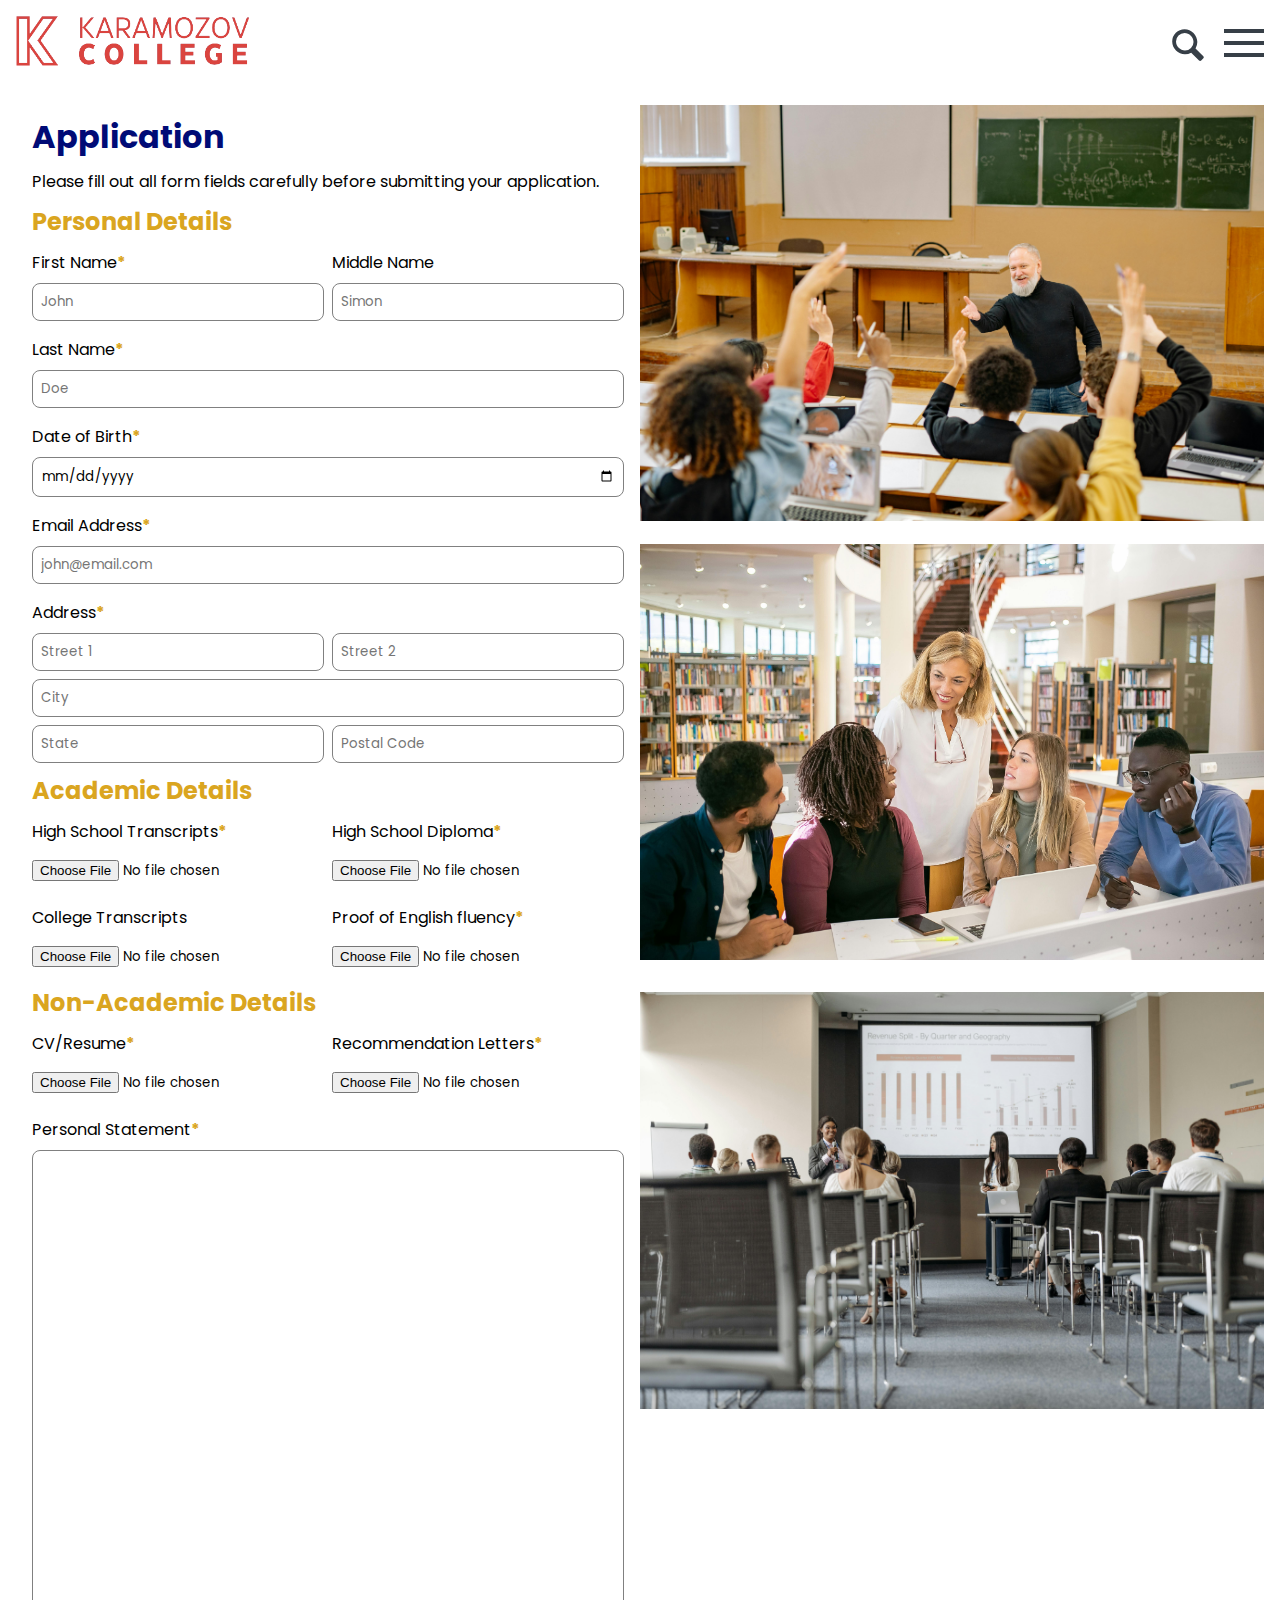
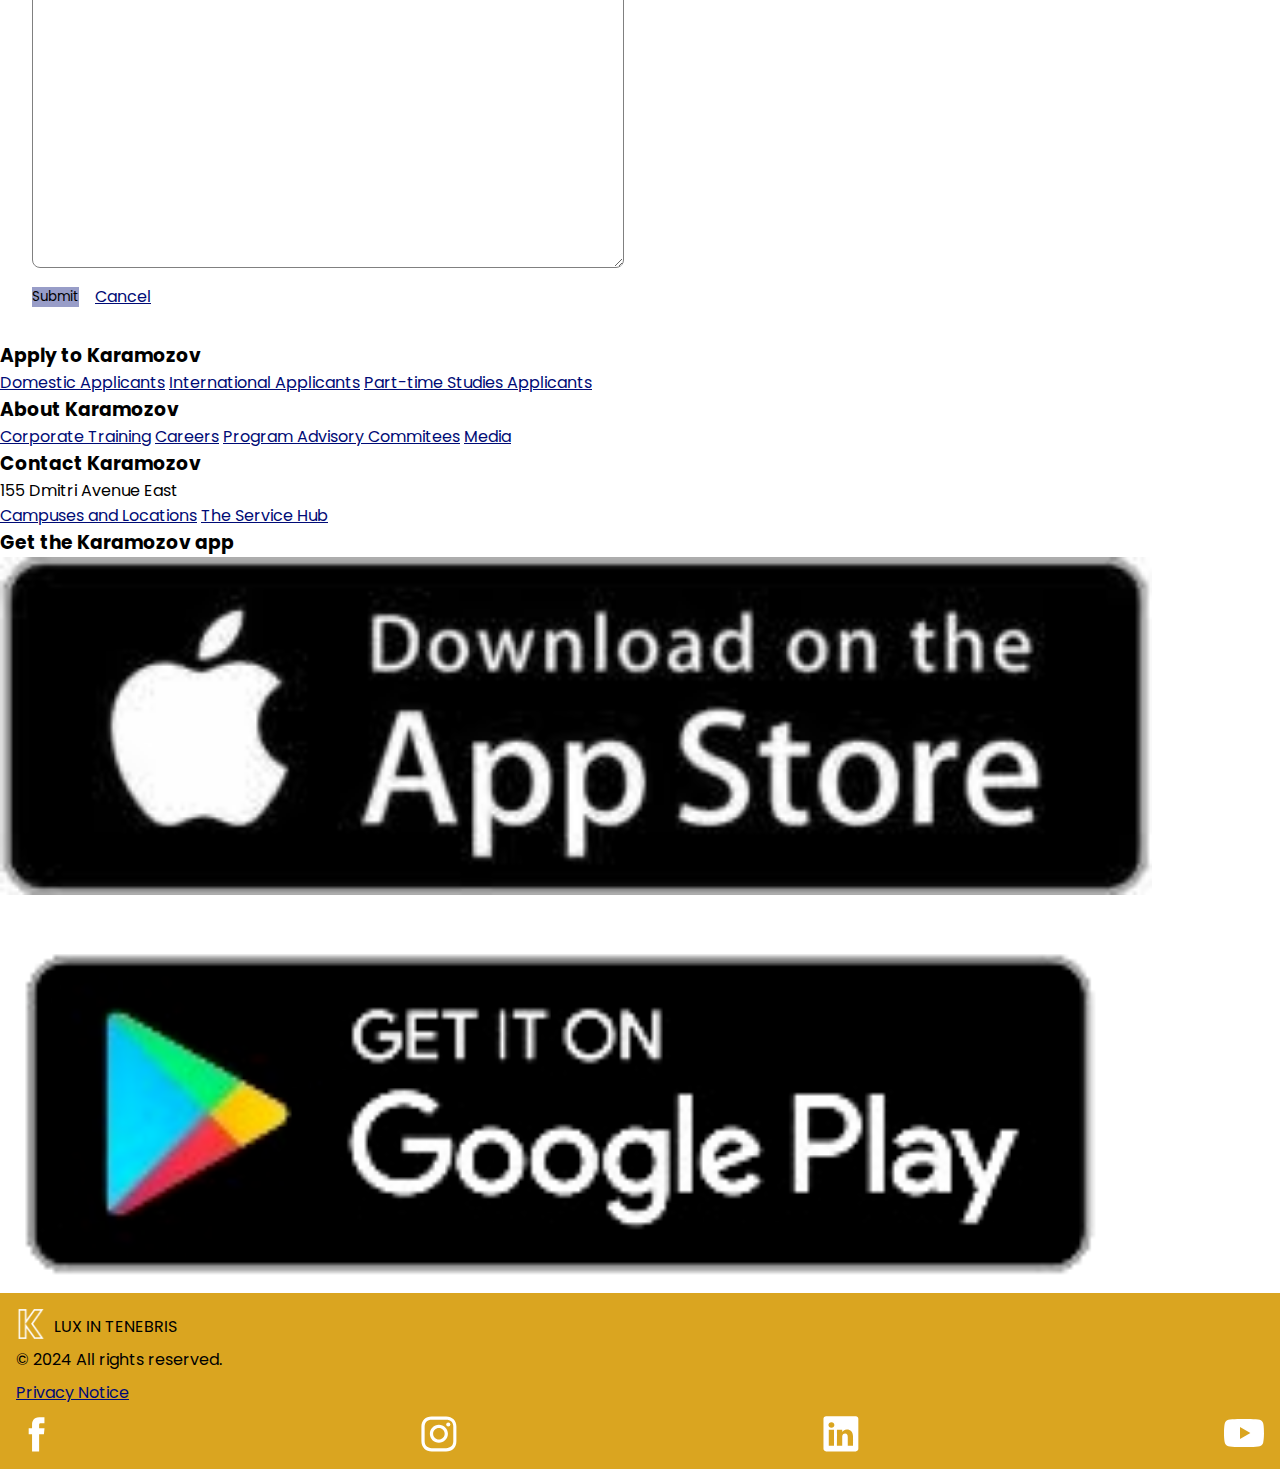
<file: application.html>
<!DOCTYPE html>
<html lang="en">
  <head>
    <meta charset="UTF-8" />
    <meta http-equiv="X-UA-Compatible" content="IE=edge" />
    <meta name="viewport" content="width=device-width, initial-scale=1.0" />
    <title>Karamozov College - Application</title>
    <link rel="icon" type="image/x-icon" href="img/favicon.ico" />
    <link rel="stylesheet" href="style.css" />
    <link rel="preconnect" href="https://fonts.googleapis.com" />
    <link rel="preconnect" href="https://fonts.gstatic.com" crossorigin />
    <link
      href="https://fonts.googleapis.com/css2?family=Poppins:ital,wght@0,100;0,200;0,300;0,400;0,500;0,600;0,700;0,800;0,900;1,100;1,200;1,300;1,400;1,500;1,600;1,700;1,800;1,900&display=swap"
      rel="stylesheet"
    />
  </head>
  <body>
    <header>
      <a href="index.html"
        ><img src="img/wordmark.png" alt="Logo" height="50"
      /></a>
      <div class="icons">
        <svg
          xmlns="http://www.w3.org/2000/svg"
          viewBox="0 0 20 20"
          width="40"
          height="40"
          fill="#373F47"
        >
          <path
            d="m17.545 15.467l-3.779-3.779a6.15 6.15 0 0 0 .898-3.21c0-3.417-2.961-6.377-6.378-6.377A6.185 6.185 0 0 0 2.1 8.287c0 3.416 2.961 6.377 6.377 6.377a6.15 6.15 0 0 0 3.115-.844l3.799 3.801a.953.953 0 0 0 1.346 0l.943-.943c.371-.371.236-.84-.135-1.211M4.004 8.287a4.282 4.282 0 0 1 4.282-4.283c2.366 0 4.474 2.107 4.474 4.474a4.284 4.284 0 0 1-4.283 4.283c-2.366-.001-4.473-2.109-4.473-4.474"
          />
        </svg>
        <svg viewBox="0 0 100 80" width="40" height="40" fill="#373F47">
          <rect width="100" height="10"></rect>
          <rect y="30" width="100" height="10"></rect>
          <rect y="60" width="100" height="10"></rect>
        </svg>
      </div>
    </header>
    <main>
      <div class="app-img">
        <img
          width="100%"
          src="img/lecture.jpg"
          alt="Professor calling on students, multiple of them have raised their hands"
        />
        <img
          class="mobile-hidden"
          width="100%"
          src="img/students-library.jpg"
          alt="Professor standing behind students in library and having a conversation"
        />
        <img
          class="mobile-hidden"
          width="100%"
          src="img/students-class.jpg"
          alt="Student presenting to class"
        />
      </div>
      <section class="main-section app-form">
        <h1>Application</h1>
        <p>
          Please fill out all form fields carefully before submitting your
          application.
        </p>
        <form id="application-form">
          <h2>Personal Details</h2>
          <div class="two-element-grid">
            <label
              ><p>First Name<span>*</span></p>
              <input type="text" placeholder="John" name="first_name"
            /></label>
            <label
              ><p>Middle Name</p>
              <input type="text" placeholder="Simon" name="middle_name"
            /></label>
          </div>
          <label
            ><p>Last Name<span>*</span></p>
            <input type="text" placeholder="Doe" name="last_name"
          /></label>
          <label
            ><p>Date of Birth<span>*</span></p>
            <input type="date" name="dob"
          /></label>
          <label
            ><p>Email Address<span>*</span></p>
            <input
              type="email"
              placeholder="john@email.com"
              name="email"
          /></label>
          <label
            ><p>Address<span>*</span></p>
            <div class="two-element-grid">
              <input
                type="text"
                placeholder="Street 1"
                name="street_1"
              /><input type="text" placeholder="Street 2" name="street_2" />
            </div>
            <input type="text" placeholder="City" name="city" />
            <div class="two-element-grid">
              <input
                type="text"
                placeholder="State"
                name="state"
              /><input
                type="text"
                placeholder="Postal Code"
                name="zip"
              /></div
          ></label>
          <h2>Academic Details</h2>
          <div class="two-element-grid">
            <label
              ><p>High School Transcripts<span>*</span></p>
              <input type="file" accept=".pdf" name="transcript"
            /></label>
            <label
              ><p>High School Diploma<span>*</span></p>
              <input type="file" accept=".pdf" name="diploma"
            /></label>
          </div>
          <div class="two-element-grid">
            <label
              ><p>College Transcripts</p>
              <input type="file" accept=".pdf" name="college_transcript"
            /></label>
            <label
              ><p>Proof of English fluency<span>*</span></p>
              <input type="file" accept=".pdf" name="english_proof"
            /></label>
          </div>
          <h2>Non-Academic Details</h2>
          <div class="two-element-grid">
            <label
              ><p>CV/Resume<span>*</span></p>
              <input type="file" accept=".pdf" name="cv"
            /></label>
            <label
              ><p>Recommendation Letters<span>*</span></p>
              <input type="file" accept=".pdf" name="rec_letters"
            /></label>
          </div>
          <label
            ><p>Personal Statement<span>*</span></p>
            <textarea
              rows="35"
              placeholder=""
              name="essay"
            ></textarea>
          </label>
          <div class="buttons">
            <button
              id="submit"
              type="submit"
              class="submit deactivated"
              href="complete.html"
            >
              Submit
            </button>
            <a id="cancel-button" href="index.html">Cancel</a>
          </div>
        </form>
      </section>
    </main>
    <div class="sub-footer">
      <div class="sub-footer-list">
        <h3>Apply to Karamozov</h3>
        <a href="/">Domestic Applicants</a>
        <a href="/">International Applicants</a>
        <a href="/">Part-time Studies Applicants</a>
      </div>
      <div class="sub-footer-list">
        <h3>About Karamozov</h3>
        <a href="/">Corporate Training</a>
        <a href="/">Careers</a>
        <a href="/">Program Advisory Commitees</a>
        <a href="/">Media</a>
      </div>
      <div class="sub-footer-list">
        <h3>Contact Karamozov</h3>
        <p>155 Dmitri Avenue East</p>
        <a href="/">Campuses and Locations</a>
        <a href="/">The Service Hub</a>
      </div>
      <div class="sub-footer-list">
        <h3>Get the Karamozov app</h3>
        <img
          src="img/app-store.jpg"
          alt="Get the app on Apple App Store"
          width="90%"
        />
        <img
          src="img/google-play.png"
          alt="Get the app on Google Play"
          width="90%"
        />
      </div>
    </div>
    <footer>
      <div class="footer-logo">
        <img src="img/logo-white.png" alt="Logo" height="30" />
        <p>LUX IN TENEBRIS</p>
      </div>
      <p>© 2024 All rights reserved.</p>
      <a href="/">Privacy Notice</a>
      <div class="socials">
        <svg
          enable-background="new 0 0 56.693 56.693"
          height="40"
          viewBox="0 0 56.693 56.693"
          width="40"
          xml:space="preserve"
          xmlns="http://www.w3.org/2000/svg"
          xmlns:xlink="http://www.w3.org/1999/xlink"
          fill="#fff"
        >
          <path
            d="M40.43,21.739h-7.645v-5.014c0-1.883,1.248-2.322,2.127-2.322c0.877,0,5.395,0,5.395,0V6.125l-7.43-0.029  c-8.248,0-10.125,6.174-10.125,10.125v5.518h-4.77v8.53h4.77c0,10.947,0,24.137,0,24.137h10.033c0,0,0-13.32,0-24.137h6.77  L40.43,21.739z"
          />
        </svg>
        <svg
          fill="#fff"
          xmlns="http://www.w3.org/2000/svg"
          xmlns:xlink="http://www.w3.org/1999/xlink"
          x="0px"
          y="0px"
          viewBox="0 0 56.7 56.7"
          enable-background="new 0 0 56.7 56.7"
          xml:space="preserve"
          height="40"
          width="40"
        >
          <g>
            <path
              d="M28.2,16.7c-7,0-12.8,5.7-12.8,12.8s5.7,12.8,12.8,12.8S41,36.5,41,29.5S35.2,16.7,28.2,16.7z M28.2,37.7
		c-4.5,0-8.2-3.7-8.2-8.2s3.7-8.2,8.2-8.2s8.2,3.7,8.2,8.2S32.7,37.7,28.2,37.7z"
            />
            <circle cx="41.5" cy="16.4" r="2.9" />
            <path
              d="M49,8.9c-2.6-2.7-6.3-4.1-10.5-4.1H17.9c-8.7,0-14.5,5.8-14.5,14.5v20.5c0,4.3,1.4,8,4.2,10.7c2.7,2.6,6.3,3.9,10.4,3.9
		h20.4c4.3,0,7.9-1.4,10.5-3.9c2.7-2.6,4.1-6.3,4.1-10.6V19.3C53,15.1,51.6,11.5,49,8.9z M48.6,39.9c0,3.1-1.1,5.6-2.9,7.3
		s-4.3,2.6-7.3,2.6H18c-3,0-5.5-0.9-7.3-2.6C8.9,45.4,8,42.9,8,39.8V19.3c0-3,0.9-5.5,2.7-7.3c1.7-1.7,4.3-2.6,7.3-2.6h20.6
		c3,0,5.5,0.9,7.3,2.7c1.7,1.8,2.7,4.3,2.7,7.2V39.9L48.6,39.9z"
            />
          </g>
        </svg>
        <svg
          fill="#fff"
          enable-background="new 0 0 56.693 56.693"
          height="40"
          viewBox="0 0 56.693 56.693"
          width="40"
          xml:space="preserve"
          xmlns="http://www.w3.org/2000/svg"
          xmlns:xlink="http://www.w3.org/1999/xlink"
        >
          <g>
            <path
              d="M30.071,27.101v-0.077c-0.016,0.026-0.033,0.052-0.05,0.077H30.071z"
            />
            <path
              d="M49.265,4.667H7.145c-2.016,0-3.651,1.596-3.651,3.563v42.613c0,1.966,1.635,3.562,3.651,3.562h42.12   c2.019,0,3.654-1.597,3.654-3.562V8.23C52.919,6.262,51.283,4.667,49.265,4.667z M18.475,46.304h-7.465V23.845h7.465V46.304z    M14.743,20.777h-0.05c-2.504,0-4.124-1.725-4.124-3.88c0-2.203,1.67-3.88,4.223-3.88c2.554,0,4.125,1.677,4.175,3.88   C18.967,19.052,17.345,20.777,14.743,20.777z M45.394,46.304h-7.465V34.286c0-3.018-1.08-5.078-3.781-5.078   c-2.062,0-3.29,1.389-3.831,2.731c-0.197,0.479-0.245,1.149-0.245,1.821v12.543h-7.465c0,0,0.098-20.354,0-22.459h7.465v3.179   c0.992-1.53,2.766-3.709,6.729-3.709c4.911,0,8.594,3.211,8.594,10.11V46.304z"
            />
          </g>
        </svg>
        <svg
          fill="#fff"
          height="40"
          viewBox="0 0 512 512"
          width="40"
          xml:space="preserve"
          xmlns="http://www.w3.org/2000/svg"
          xmlns:serif="http://www.serif.com/"
          xmlns:xlink="http://www.w3.org/1999/xlink"
        >
          <path
            d="M501.303,132.765c-5.887,-22.03 -23.235,-39.377 -45.265,-45.265c-39.932,-10.7 -200.038,-10.7 -200.038,-10.7c0,0 -160.107,0 -200.039,10.7c-22.026,5.888 -39.377,23.235 -45.264,45.265c-10.697,39.928 -10.697,123.238 -10.697,123.238c0,0 0,83.308 10.697,123.232c5.887,22.03 23.238,39.382 45.264,45.269c39.932,10.696 200.039,10.696 200.039,10.696c0,0 160.106,0 200.038,-10.696c22.03,-5.887 39.378,-23.239 45.265,-45.269c10.696,-39.924 10.696,-123.232 10.696,-123.232c0,0 0,-83.31 -10.696,-123.238Zm-296.506,200.039l0,-153.603l133.019,76.802l-133.019,76.801Z"
            style="fill-rule: nonzero"
          />
        </svg>
      </div>
    </footer>
    <script src="form.js"></script>
  </body>
</html>
</file>
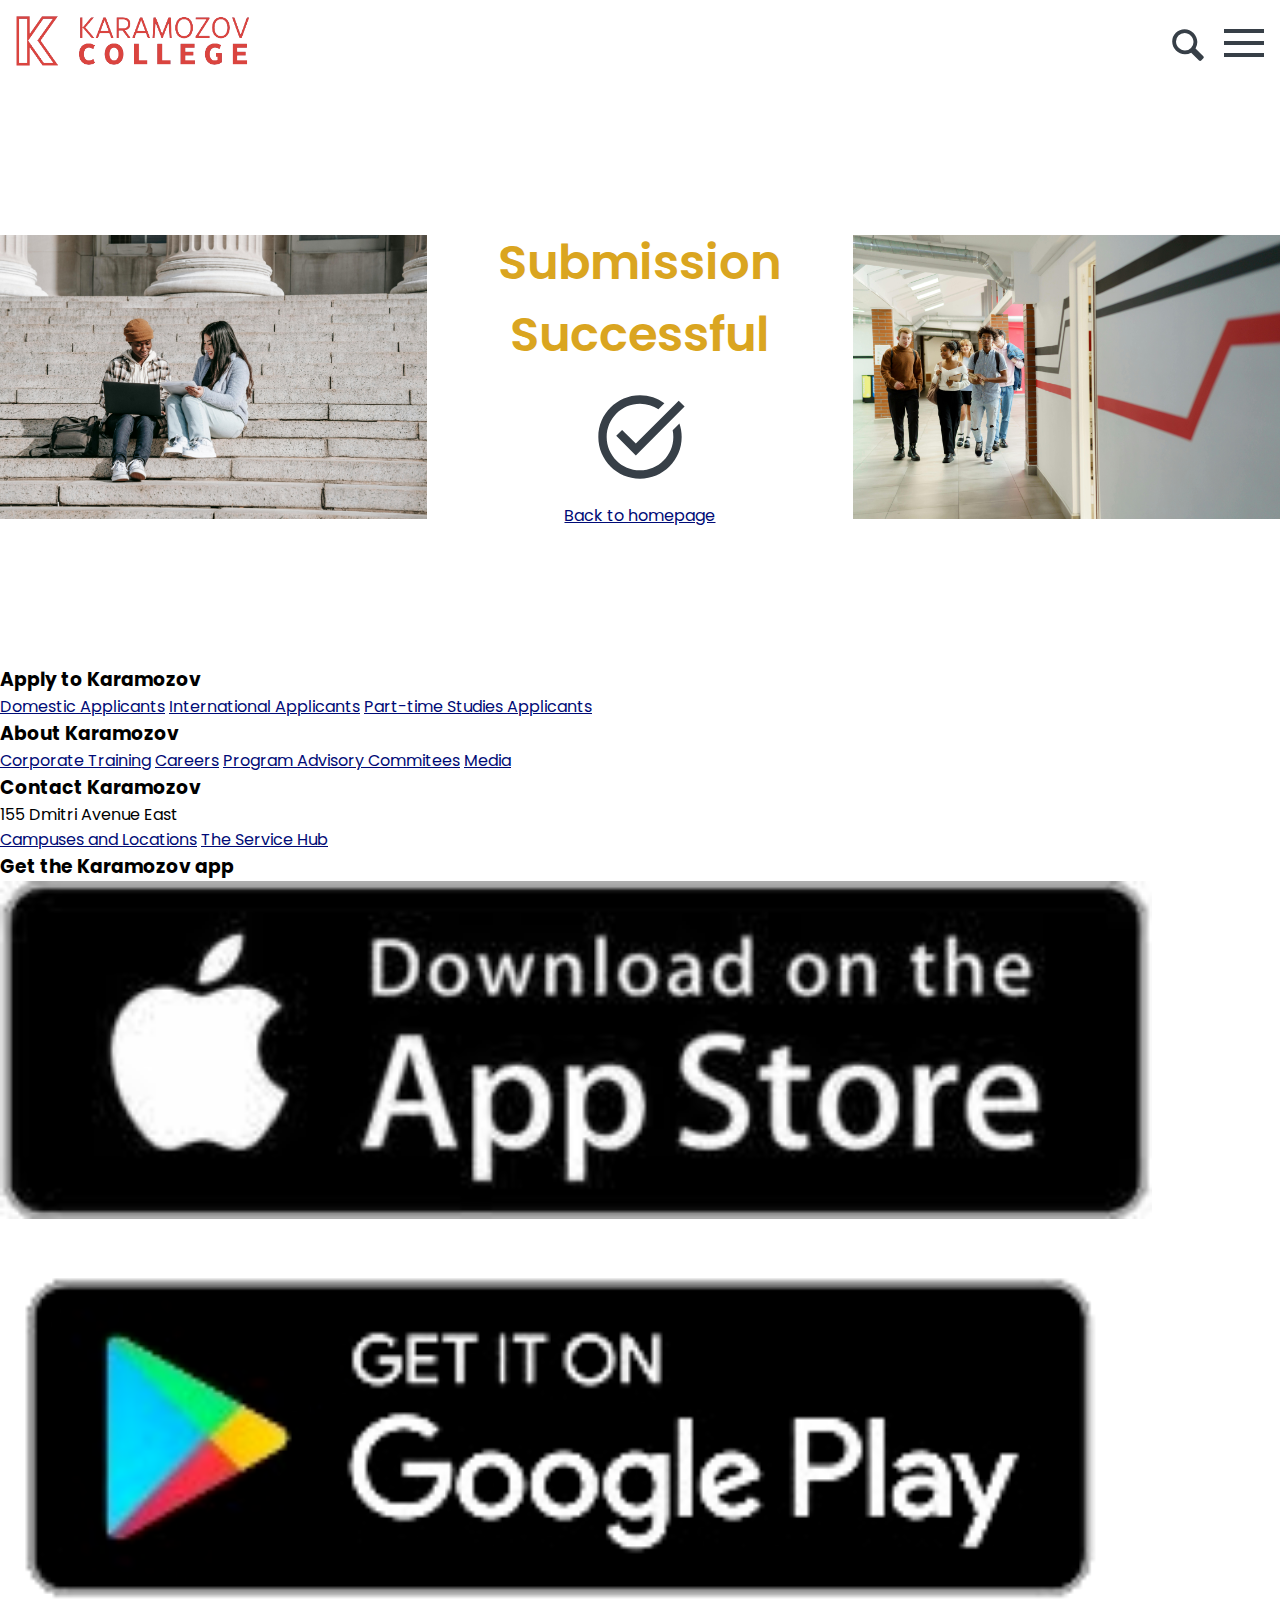
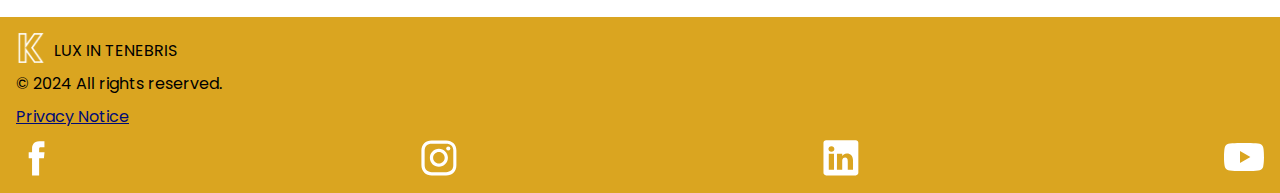
<file: complete.html>
<!DOCTYPE html>
<html lang="en">
  <head>
    <meta charset="UTF-8" />
    <meta http-equiv="X-UA-Compatible" content="IE=edge" />
    <meta name="viewport" content="width=device-width, initial-scale=1.0" />
    <title>Karamozov College - Application</title>
    <link rel="icon" type="image/x-icon" href="img/favicon.ico" />
    <link rel="stylesheet" href="style.css" />
    <link rel="preconnect" href="https://fonts.googleapis.com" />
    <link rel="preconnect" href="https://fonts.gstatic.com" crossorigin />
    <link
      href="https://fonts.googleapis.com/css2?family=Poppins:ital,wght@0,100;0,200;0,300;0,400;0,500;0,600;0,700;0,800;0,900;1,100;1,200;1,300;1,400;1,500;1,600;1,700;1,800;1,900&display=swap"
      rel="stylesheet"
    />
  </head>
  <body>
    <header>
      <a href="index.html"
        ><img src="img/wordmark.png" alt="Logo" height="50"
      /></a>
      <div class="icons">
        <svg
          xmlns="http://www.w3.org/2000/svg"
          viewBox="0 0 20 20"
          width="40"
          height="40"
          fill="#373F47"
        >
          <path
            d="m17.545 15.467l-3.779-3.779a6.15 6.15 0 0 0 .898-3.21c0-3.417-2.961-6.377-6.378-6.377A6.185 6.185 0 0 0 2.1 8.287c0 3.416 2.961 6.377 6.377 6.377a6.15 6.15 0 0 0 3.115-.844l3.799 3.801a.953.953 0 0 0 1.346 0l.943-.943c.371-.371.236-.84-.135-1.211M4.004 8.287a4.282 4.282 0 0 1 4.282-4.283c2.366 0 4.474 2.107 4.474 4.474a4.284 4.284 0 0 1-4.283 4.283c-2.366-.001-4.473-2.109-4.473-4.474"
          />
        </svg>
        <svg viewBox="0 0 100 80" width="40" height="40" fill="#373F47">
          <rect width="100" height="10"></rect>
          <rect y="30" width="100" height="10"></rect>
          <rect y="60" width="100" height="10"></rect>
        </svg>
      </div>
    </header>
    <div class="complete-main">
      <img
        src="img/students-steps.jpg"
        alt="Two students sitting on campus steps"
        width="100%"
      />
      <section class="main-section completion">
        <p class="completed">Submission Successful</p>
        <svg
          xmlns="http://www.w3.org/2000/svg"
          x="0px"
          y="0px"
          width="100"
          height="100"
          viewBox="0 0 24 24"
          fill="#373F47"
        >
          <path
            d="M 12 2 C 6.486 2 2 6.486 2 12 C 2 17.514 6.486 22 12 22 C 17.514 22 22 17.514 22 12 C 22 10.874 21.803984 9.7942031 21.458984 8.7832031 L 19.839844 10.402344 C 19.944844 10.918344 20 11.453 20 12 C 20 16.411 16.411 20 12 20 C 7.589 20 4 16.411 4 12 C 4 7.589 7.589 4 12 4 C 13.633 4 15.151922 4.4938906 16.419922 5.3378906 L 17.851562 3.90625 C 16.203562 2.71225 14.185 2 12 2 z M 21.292969 3.2929688 L 11 13.585938 L 7.7070312 10.292969 L 6.2929688 11.707031 L 11 16.414062 L 22.707031 4.7070312 L 21.292969 3.2929688 z"
          ></path>
        </svg>
        <a href="index.html">Back to homepage</a>
      </section>
      <img src="img/students.jpg" alt="Students inside corridor" width="100%" />
    </div>
    <div class="sub-footer">
      <div class="sub-footer-list">
        <h3>Apply to Karamozov</h3>
        <a href="/">Domestic Applicants</a>
        <a href="/">International Applicants</a>
        <a href="/">Part-time Studies Applicants</a>
      </div>
      <div class="sub-footer-list">
        <h3>About Karamozov</h3>
        <a href="/">Corporate Training</a>
        <a href="/">Careers</a>
        <a href="/">Program Advisory Commitees</a>
        <a href="/">Media</a>
      </div>
      <div class="sub-footer-list">
        <h3>Contact Karamozov</h3>
        <p>155 Dmitri Avenue East</p>
        <a href="/">Campuses and Locations</a>
        <a href="/">The Service Hub</a>
      </div>
      <div class="sub-footer-list">
        <h3>Get the Karamozov app</h3>
        <img
          src="img/app-store.jpg"
          alt="Get the app on Apple App Store"
          width="90%"
        />
        <img
          src="img/google-play.png"
          alt="Get the app on Google Play"
          width="90%"
        />
      </div>
    </div>
    <footer>
      <div class="footer-logo">
        <img src="img/logo-white.png" alt="Logo" height="30" />
        <p>LUX IN TENEBRIS</p>
      </div>
      <p>© 2024 All rights reserved.</p>
      <a href="/">Privacy Notice</a>
      <div class="socials">
        <svg
          enable-background="new 0 0 56.693 56.693"
          height="40"
          viewBox="0 0 56.693 56.693"
          width="40"
          xml:space="preserve"
          xmlns="http://www.w3.org/2000/svg"
          xmlns:xlink="http://www.w3.org/1999/xlink"
          fill="#fff"
        >
          <path
            d="M40.43,21.739h-7.645v-5.014c0-1.883,1.248-2.322,2.127-2.322c0.877,0,5.395,0,5.395,0V6.125l-7.43-0.029  c-8.248,0-10.125,6.174-10.125,10.125v5.518h-4.77v8.53h4.77c0,10.947,0,24.137,0,24.137h10.033c0,0,0-13.32,0-24.137h6.77  L40.43,21.739z"
          />
        </svg>
        <svg
          fill="#fff"
          xmlns="http://www.w3.org/2000/svg"
          xmlns:xlink="http://www.w3.org/1999/xlink"
          x="0px"
          y="0px"
          viewBox="0 0 56.7 56.7"
          enable-background="new 0 0 56.7 56.7"
          xml:space="preserve"
          height="40"
          width="40"
        >
          <g>
            <path
              d="M28.2,16.7c-7,0-12.8,5.7-12.8,12.8s5.7,12.8,12.8,12.8S41,36.5,41,29.5S35.2,16.7,28.2,16.7z M28.2,37.7
		c-4.5,0-8.2-3.7-8.2-8.2s3.7-8.2,8.2-8.2s8.2,3.7,8.2,8.2S32.7,37.7,28.2,37.7z"
            />
            <circle cx="41.5" cy="16.4" r="2.9" />
            <path
              d="M49,8.9c-2.6-2.7-6.3-4.1-10.5-4.1H17.9c-8.7,0-14.5,5.8-14.5,14.5v20.5c0,4.3,1.4,8,4.2,10.7c2.7,2.6,6.3,3.9,10.4,3.9
		h20.4c4.3,0,7.9-1.4,10.5-3.9c2.7-2.6,4.1-6.3,4.1-10.6V19.3C53,15.1,51.6,11.5,49,8.9z M48.6,39.9c0,3.1-1.1,5.6-2.9,7.3
		s-4.3,2.6-7.3,2.6H18c-3,0-5.5-0.9-7.3-2.6C8.9,45.4,8,42.9,8,39.8V19.3c0-3,0.9-5.5,2.7-7.3c1.7-1.7,4.3-2.6,7.3-2.6h20.6
		c3,0,5.5,0.9,7.3,2.7c1.7,1.8,2.7,4.3,2.7,7.2V39.9L48.6,39.9z"
            />
          </g>
        </svg>
        <svg
          fill="#fff"
          enable-background="new 0 0 56.693 56.693"
          height="40"
          viewBox="0 0 56.693 56.693"
          width="40"
          xml:space="preserve"
          xmlns="http://www.w3.org/2000/svg"
          xmlns:xlink="http://www.w3.org/1999/xlink"
        >
          <g>
            <path
              d="M30.071,27.101v-0.077c-0.016,0.026-0.033,0.052-0.05,0.077H30.071z"
            />
            <path
              d="M49.265,4.667H7.145c-2.016,0-3.651,1.596-3.651,3.563v42.613c0,1.966,1.635,3.562,3.651,3.562h42.12   c2.019,0,3.654-1.597,3.654-3.562V8.23C52.919,6.262,51.283,4.667,49.265,4.667z M18.475,46.304h-7.465V23.845h7.465V46.304z    M14.743,20.777h-0.05c-2.504,0-4.124-1.725-4.124-3.88c0-2.203,1.67-3.88,4.223-3.88c2.554,0,4.125,1.677,4.175,3.88   C18.967,19.052,17.345,20.777,14.743,20.777z M45.394,46.304h-7.465V34.286c0-3.018-1.08-5.078-3.781-5.078   c-2.062,0-3.29,1.389-3.831,2.731c-0.197,0.479-0.245,1.149-0.245,1.821v12.543h-7.465c0,0,0.098-20.354,0-22.459h7.465v3.179   c0.992-1.53,2.766-3.709,6.729-3.709c4.911,0,8.594,3.211,8.594,10.11V46.304z"
            />
          </g>
        </svg>
        <svg
          fill="#fff"
          height="40"
          viewBox="0 0 512 512"
          width="40"
          xml:space="preserve"
          xmlns="http://www.w3.org/2000/svg"
          xmlns:serif="http://www.serif.com/"
          xmlns:xlink="http://www.w3.org/1999/xlink"
        >
          <path
            d="M501.303,132.765c-5.887,-22.03 -23.235,-39.377 -45.265,-45.265c-39.932,-10.7 -200.038,-10.7 -200.038,-10.7c0,0 -160.107,0 -200.039,10.7c-22.026,5.888 -39.377,23.235 -45.264,45.265c-10.697,39.928 -10.697,123.238 -10.697,123.238c0,0 0,83.308 10.697,123.232c5.887,22.03 23.238,39.382 45.264,45.269c39.932,10.696 200.039,10.696 200.039,10.696c0,0 160.106,0 200.038,-10.696c22.03,-5.887 39.378,-23.239 45.265,-45.269c10.696,-39.924 10.696,-123.232 10.696,-123.232c0,0 0,-83.31 -10.696,-123.238Zm-296.506,200.039l0,-153.603l133.019,76.802l-133.019,76.801Z"
            style="fill-rule: nonzero"
          />
        </svg>
      </div>
    </footer>
  </body>
</html>
</file>
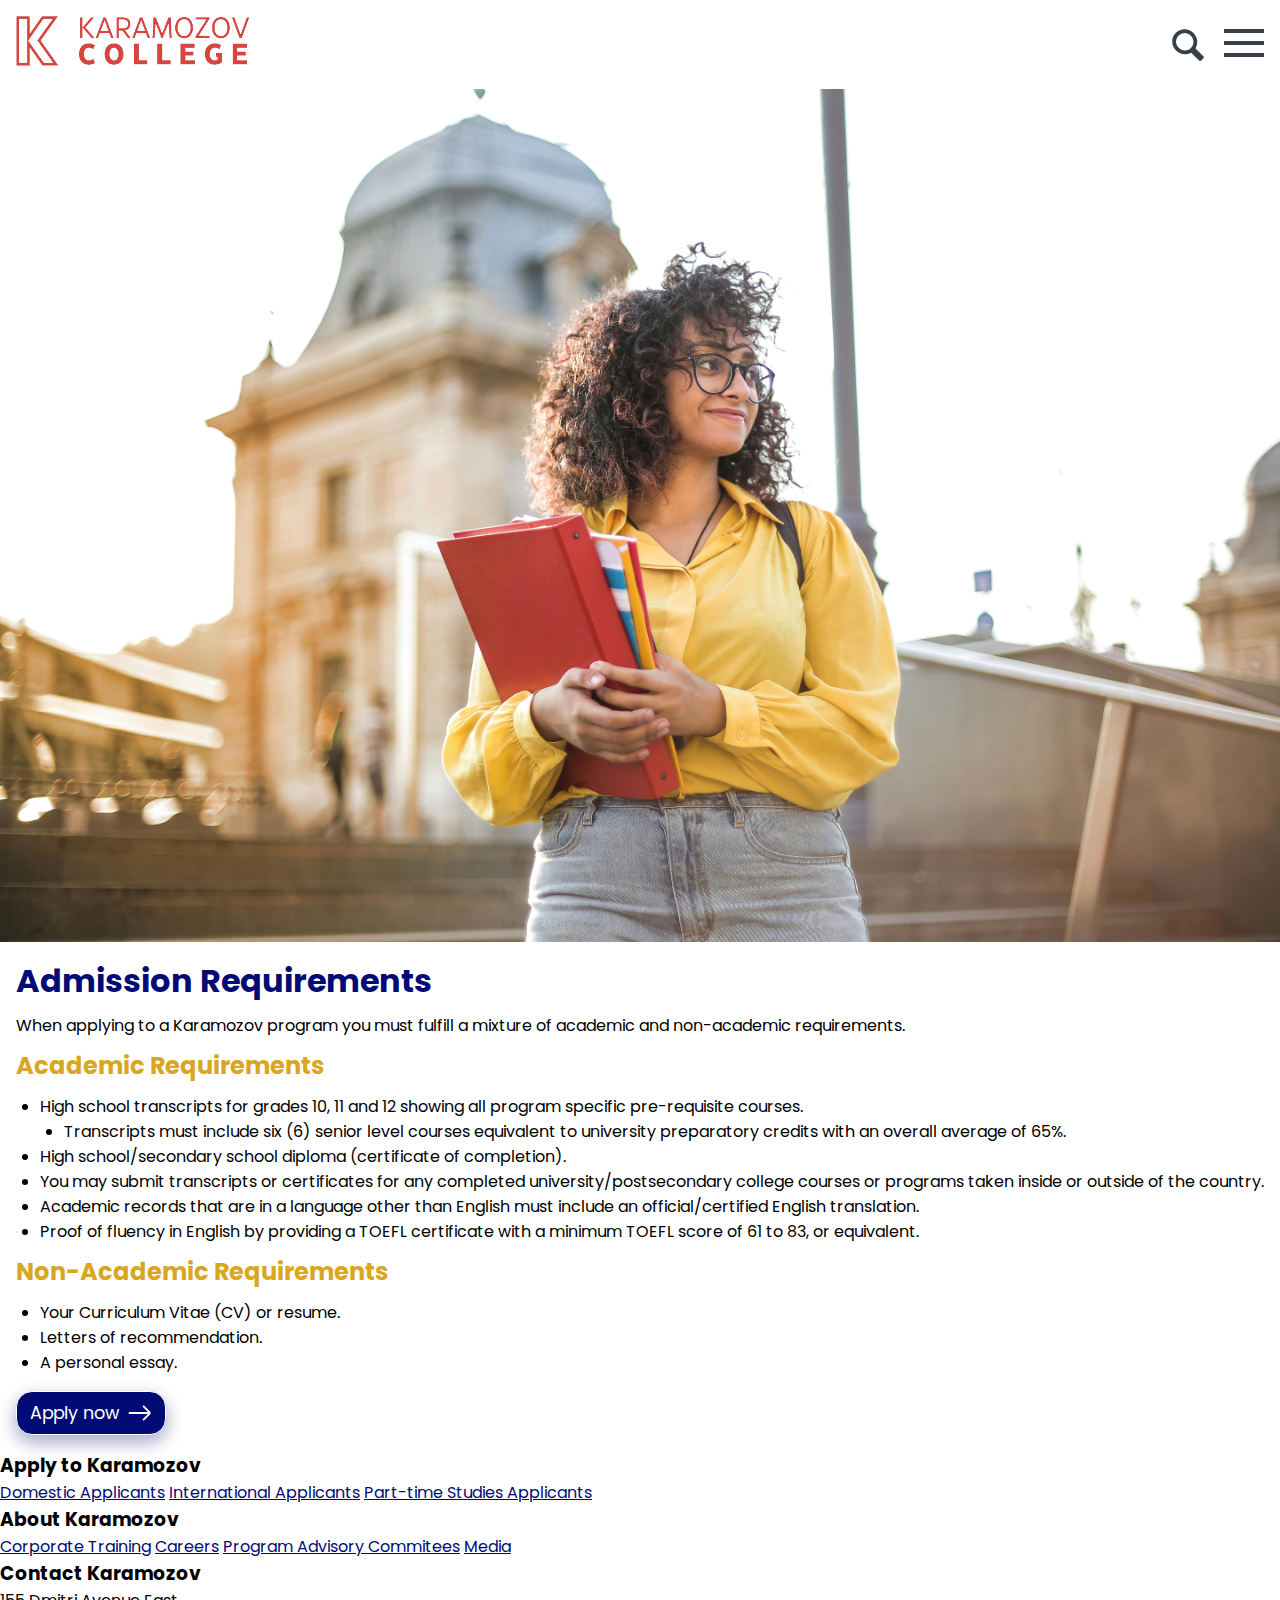
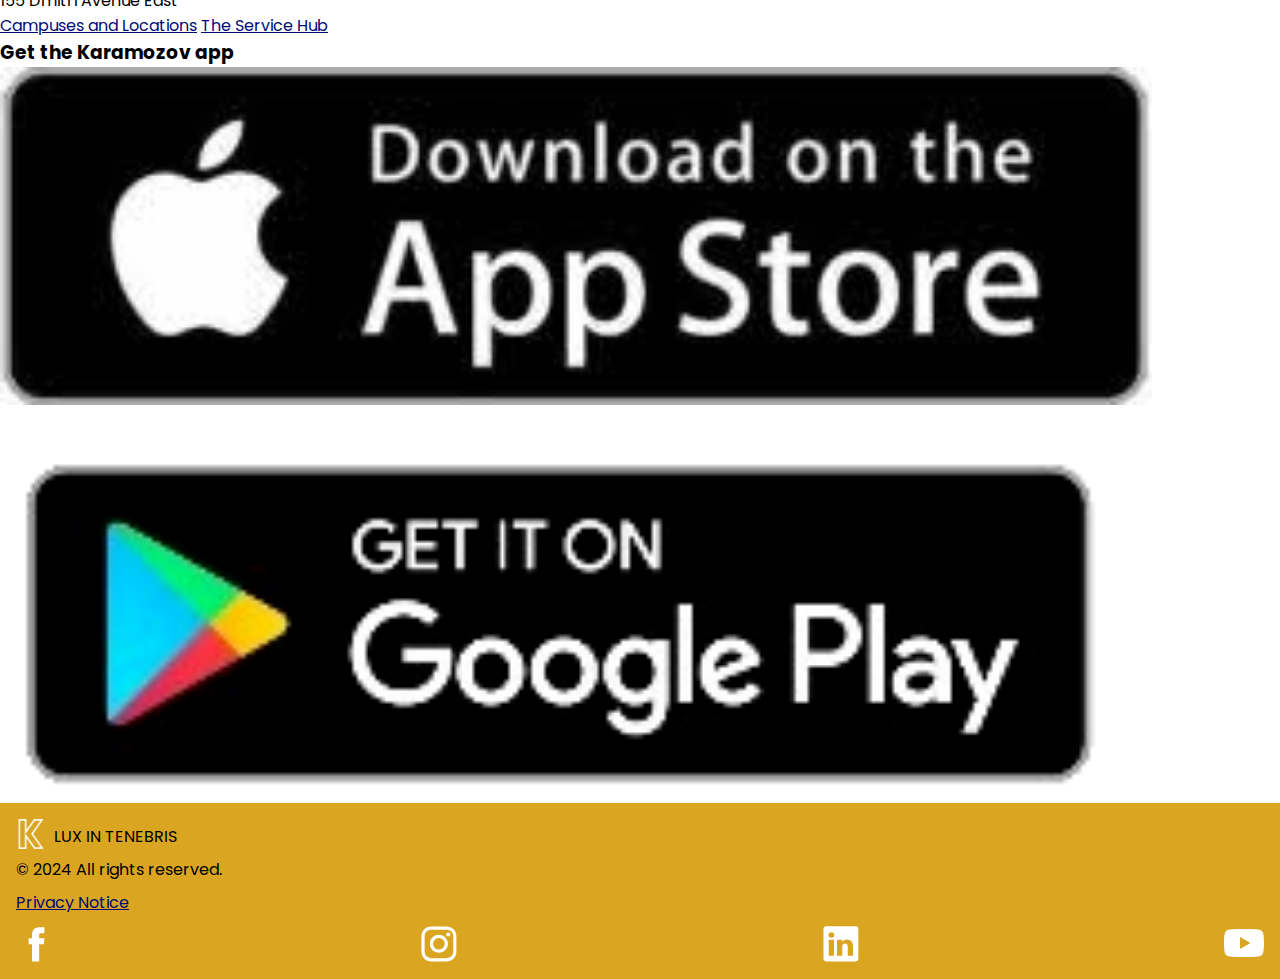
<file: requirements.html>
<!DOCTYPE html>
<html lang="en">
  <head>
    <meta charset="UTF-8" />
    <meta http-equiv="X-UA-Compatible" content="IE=edge" />
    <meta name="viewport" content="width=device-width, initial-scale=1.0" />
    <title>Karamozov College - Application Requirements</title>
    <link rel="icon" type="image/x-icon" href="img/favicon.ico" />
    <link rel="stylesheet" href="style.css" />
    <link rel="preconnect" href="https://fonts.googleapis.com" />
    <link rel="preconnect" href="https://fonts.gstatic.com" crossorigin />
    <link
      href="https://fonts.googleapis.com/css2?family=Poppins:ital,wght@0,100;0,200;0,300;0,400;0,500;0,600;0,700;0,800;0,900;1,100;1,200;1,300;1,400;1,500;1,600;1,700;1,800;1,900&display=swap"
      rel="stylesheet"
    />
  </head>
  <body>
    <header>
      <a href="index.html"
        ><img src="img/wordmark.png" alt="Logo" height="50"
      /></a>
      <div class="icons">
        <svg
          xmlns="http://www.w3.org/2000/svg"
          viewBox="0 0 20 20"
          width="40"
          height="40"
          fill="#373F47"
        >
          <path
            d="m17.545 15.467l-3.779-3.779a6.15 6.15 0 0 0 .898-3.21c0-3.417-2.961-6.377-6.378-6.377A6.185 6.185 0 0 0 2.1 8.287c0 3.416 2.961 6.377 6.377 6.377a6.15 6.15 0 0 0 3.115-.844l3.799 3.801a.953.953 0 0 0 1.346 0l.943-.943c.371-.371.236-.84-.135-1.211M4.004 8.287a4.282 4.282 0 0 1 4.282-4.283c2.366 0 4.474 2.107 4.474 4.474a4.284 4.284 0 0 1-4.283 4.283c-2.366-.001-4.473-2.109-4.473-4.474"
          />
        </svg>
        <svg viewBox="0 0 100 80" width="40" height="40" fill="#373F47">
          <rect width="100" height="10"></rect>
          <rect y="30" width="100" height="10"></rect>
          <rect y="60" width="100" height="10"></rect>
        </svg>
      </div>
    </header>
    <img
      src="img/requirements.jpg"
      alt="Student smiling while standing on campus steps holding a folder"
      width="100%"
    />
    <section class="main-section">
      <h1>Admission Requirements</h1>
      <p>
        When applying to a Karamozov program you must fulfill a mixture of
        academic and non-academic requirements.
      </p>
      <h2>Academic Requirements</h2>
      <ul>
        <li>
          High school transcripts for grades 10, 11 and 12 showing all program
          specific pre-requisite courses.
          <ul>
            <li>
              Transcripts must include six (6) senior level courses equivalent
              to university preparatory credits with an overall average of 65%.
            </li>
          </ul>
        </li>
        <li>
          High school/secondary school diploma (certificate of completion).
        </li>
        <li>
          You may submit transcripts or certificates for any completed
          university/postsecondary college courses or programs taken inside or
          outside of the country.
        </li>
        <li>
          Academic records that are in a language other than English must
          include an official/certified English translation.
        </li>
        <li>
          Proof of fluency in English by providing a TOEFL certificate with a
          minimum TOEFL score of 61 to 83, or equivalent.
        </li>
      </ul>
      <h2>Non-Academic Requirements</h2>
      <ul>
        <li>Your Curriculum Vitae (CV) or resume.</li>
        <li>Letters of recommendation.</li>
        <li>A personal essay.</li>
      </ul>
      <a class="learn-more" href="application.html"
        >Apply now<svg
          xmlns="http://www.w3.org/2000/svg"
          viewBox="0 0 14 10"
          width="25"
          height="20"
        >
          <path stroke="#fff" d="M1 5h12m0 0L9 1m4 4L9 9" />
        </svg>
      </a>
    </section>
    <div class="sub-footer">
      <div class="sub-footer-list">
        <h3>Apply to Karamozov</h3>
        <a href="/">Domestic Applicants</a>
        <a href="/">International Applicants</a>
        <a href="/">Part-time Studies Applicants</a>
      </div>
      <div class="sub-footer-list">
        <h3>About Karamozov</h3>
        <a href="/">Corporate Training</a>
        <a href="/">Careers</a>
        <a href="/">Program Advisory Commitees</a>
        <a href="/">Media</a>
      </div>
      <div class="sub-footer-list">
        <h3>Contact Karamozov</h3>
        <p>155 Dmitri Avenue East</p>
        <a href="/">Campuses and Locations</a>
        <a href="/">The Service Hub</a>
      </div>
      <div class="sub-footer-list">
        <h3>Get the Karamozov app</h3>
        <img
          src="img/app-store.jpg"
          alt="Get the app on Apple App Store"
          width="90%"
        />
        <img
          src="img/google-play.png"
          alt="Get the app on Google Play"
          width="90%"
        />
      </div>
    </div>
    <footer>
      <div class="footer-logo">
        <img src="img/logo-white.png" alt="Logo" height="30" />
        <p>LUX IN TENEBRIS</p>
      </div>
      <p>© 2024 All rights reserved.</p>
      <a href="/">Privacy Notice</a>
      <div class="socials">
        <svg
          enable-background="new 0 0 56.693 56.693"
          height="40"
          viewBox="0 0 56.693 56.693"
          width="40"
          xml:space="preserve"
          xmlns="http://www.w3.org/2000/svg"
          xmlns:xlink="http://www.w3.org/1999/xlink"
          fill="#fff"
        >
          <path
            d="M40.43,21.739h-7.645v-5.014c0-1.883,1.248-2.322,2.127-2.322c0.877,0,5.395,0,5.395,0V6.125l-7.43-0.029  c-8.248,0-10.125,6.174-10.125,10.125v5.518h-4.77v8.53h4.77c0,10.947,0,24.137,0,24.137h10.033c0,0,0-13.32,0-24.137h6.77  L40.43,21.739z"
          />
        </svg>
        <svg
          fill="#fff"
          xmlns="http://www.w3.org/2000/svg"
          xmlns:xlink="http://www.w3.org/1999/xlink"
          x="0px"
          y="0px"
          viewBox="0 0 56.7 56.7"
          enable-background="new 0 0 56.7 56.7"
          xml:space="preserve"
          height="40"
          width="40"
        >
          <g>
            <path
              d="M28.2,16.7c-7,0-12.8,5.7-12.8,12.8s5.7,12.8,12.8,12.8S41,36.5,41,29.5S35.2,16.7,28.2,16.7z M28.2,37.7
		c-4.5,0-8.2-3.7-8.2-8.2s3.7-8.2,8.2-8.2s8.2,3.7,8.2,8.2S32.7,37.7,28.2,37.7z"
            />
            <circle cx="41.5" cy="16.4" r="2.9" />
            <path
              d="M49,8.9c-2.6-2.7-6.3-4.1-10.5-4.1H17.9c-8.7,0-14.5,5.8-14.5,14.5v20.5c0,4.3,1.4,8,4.2,10.7c2.7,2.6,6.3,3.9,10.4,3.9
		h20.4c4.3,0,7.9-1.4,10.5-3.9c2.7-2.6,4.1-6.3,4.1-10.6V19.3C53,15.1,51.6,11.5,49,8.9z M48.6,39.9c0,3.1-1.1,5.6-2.9,7.3
		s-4.3,2.6-7.3,2.6H18c-3,0-5.5-0.9-7.3-2.6C8.9,45.4,8,42.9,8,39.8V19.3c0-3,0.9-5.5,2.7-7.3c1.7-1.7,4.3-2.6,7.3-2.6h20.6
		c3,0,5.5,0.9,7.3,2.7c1.7,1.8,2.7,4.3,2.7,7.2V39.9L48.6,39.9z"
            />
          </g>
        </svg>
        <svg
          fill="#fff"
          enable-background="new 0 0 56.693 56.693"
          height="40"
          viewBox="0 0 56.693 56.693"
          width="40"
          xml:space="preserve"
          xmlns="http://www.w3.org/2000/svg"
          xmlns:xlink="http://www.w3.org/1999/xlink"
        >
          <g>
            <path
              d="M30.071,27.101v-0.077c-0.016,0.026-0.033,0.052-0.05,0.077H30.071z"
            />
            <path
              d="M49.265,4.667H7.145c-2.016,0-3.651,1.596-3.651,3.563v42.613c0,1.966,1.635,3.562,3.651,3.562h42.12   c2.019,0,3.654-1.597,3.654-3.562V8.23C52.919,6.262,51.283,4.667,49.265,4.667z M18.475,46.304h-7.465V23.845h7.465V46.304z    M14.743,20.777h-0.05c-2.504,0-4.124-1.725-4.124-3.88c0-2.203,1.67-3.88,4.223-3.88c2.554,0,4.125,1.677,4.175,3.88   C18.967,19.052,17.345,20.777,14.743,20.777z M45.394,46.304h-7.465V34.286c0-3.018-1.08-5.078-3.781-5.078   c-2.062,0-3.29,1.389-3.831,2.731c-0.197,0.479-0.245,1.149-0.245,1.821v12.543h-7.465c0,0,0.098-20.354,0-22.459h7.465v3.179   c0.992-1.53,2.766-3.709,6.729-3.709c4.911,0,8.594,3.211,8.594,10.11V46.304z"
            />
          </g>
        </svg>
        <svg
          fill="#fff"
          height="40"
          viewBox="0 0 512 512"
          width="40"
          xml:space="preserve"
          xmlns="http://www.w3.org/2000/svg"
          xmlns:serif="http://www.serif.com/"
          xmlns:xlink="http://www.w3.org/1999/xlink"
        >
          <path
            d="M501.303,132.765c-5.887,-22.03 -23.235,-39.377 -45.265,-45.265c-39.932,-10.7 -200.038,-10.7 -200.038,-10.7c0,0 -160.107,0 -200.039,10.7c-22.026,5.888 -39.377,23.235 -45.264,45.265c-10.697,39.928 -10.697,123.238 -10.697,123.238c0,0 0,83.308 10.697,123.232c5.887,22.03 23.238,39.382 45.264,45.269c39.932,10.696 200.039,10.696 200.039,10.696c0,0 160.106,0 200.038,-10.696c22.03,-5.887 39.378,-23.239 45.265,-45.269c10.696,-39.924 10.696,-123.232 10.696,-123.232c0,0 0,-83.31 -10.696,-123.238Zm-296.506,200.039l0,-153.603l133.019,76.802l-133.019,76.801Z"
            style="fill-rule: nonzero"
          />
        </svg>
      </div>
    </footer>
  </body>
</html>
</file>
<file: style.css>
* {
  box-sizing: border-box;
  margin: 0;
  padding: 0;
  border: 0;
  font-family: "Poppins", sans-serif;
}

header {
  width: 100%;
  display: grid;
  grid-auto-flow: column;
  justify-content: space-between;
  align-items: center;
  padding: 1rem;
  gap: 0.5rem;
}

footer {
  background-color: #daa520;
  display: grid;
  padding: 1rem;
  gap: 0.5rem;
}

a {
  color: #000b76;
  cursor: pointer;
  text-wrap: none;
  white-space: nowrap;
}

h1 {
  color: #000b76;
  font-size: 2rem;
  line-height: 2rem;
}

h2 {
  color: #daa520;
  font-size: 1.5rem;
  line-height: 1.5rem;
}

li {
  list-style: disc outside none;
  display: list-item;
  margin-left: 1.5rem;
}

.icons {
  display: grid;
  grid-auto-flow: column;
  gap: 1rem;
}

.footer-logo {
  display: grid;
  grid-auto-flow: column;
  gap: 0.5rem;
  justify-content: start;
  align-items: end;
}

.socials {
  display: grid;
  grid-auto-flow: column;
  gap: 1rem;
  justify-content: space-between;
}

/** Homepage styling **/
.application {
  background-color: #daa520;
  padding: 1.5rem 1rem;
  color: #000b76;
  font-size: 1.5rem;
  display: grid;
  gap: 1rem;
}

.learn-more {
  background-color: #000b76;
  color: white;
  display: grid;
  grid-auto-flow: column;
  align-items: center;
  justify-content: start;
  justify-self: start;
  gap: 0.5rem;
  font-size: 1.1rem;
  padding: 0.5rem 0.8rem;
  border: 1px solid white;
  border-radius: 1rem;
  box-shadow: 0 8px 16px 0 #000b7130, 0 6px 20px 0 #000b7130;
  text-decoration: none;
}

.learn-more:hover {
  background-color: #000c76d4;
  cursor: pointer;
}

.img-container {
  position: relative;
  text-align: center;
  color: white;
}

.subtitle {
  background-color: #daa520;
  color: #000b76;
  padding: 0.5rem 1rem;
  position: absolute;
  border-radius: 1rem 0 0 1rem;
  bottom: 2rem;
  right: 0;
  font-weight: 600;
}

/** Slideshow styling **/
.slideshow-container {
  position: relative;
  padding-top: 1rem;
}

.mySlides {
  display: none;
}

.prev,
.next {
  cursor: pointer;
  position: absolute;
  top: 40%;
  padding: 0 1rem;
  color: #daa520;
  font-weight: bold;
  font-size: 2rem;
  transition: 0.6s ease;
}

.next {
  right: 0;
}

.prev {
  left: 0;
}

.prev:hover,
.next:hover {
  color: #daa520bd;
}

.dots {
  text-align: center;
}

.dot {
  cursor: pointer;
  height: 0.5rem;
  width: 0.5rem;
  background-color: #daa52037;
  border-radius: 50%;
  display: inline-block;
  transition: background-color 0.6s ease;
}

.active,
.dot:hover {
  background-color: #daa520;
}

/** REquirements styling **/
.main-section {
  padding: 1rem;
  display: grid;
  gap: 1rem;
}

/** Application Styling **/
@media (min-width: 481px) {
  main {
    display: grid;
    grid-auto-flow: column reverse;
    grid-template-columns: 1fr 1fr;
    padding: 1rem;
  }

  .app-img {
    grid-column-start: 2;
  }
  .app-form {
    grid-column-start: 1;
    grid-row-start: 1;
  }

  .two-element-grid {
    grid-template-columns: 1fr 1fr !important;
    gap: 1rem;
  }

  .mobile-hidden {
    display: block !important;
    padding: 1rem 0;
  }

  .complete-main {
    display: grid;
    grid-template-columns: 1fr 1fr 1fr;
    height: 36rem;
    align-items: center;
  }
}

.buttons {
  display: grid;
  grid-auto-flow: column;
  align-items: center;
  justify-content: start;
  gap: 1rem;
}

form {
  display: grid;
  gap: 1rem;
}

label {
  display: grid;
  gap: 0.5rem;
}

span {
  color: #daa520;
  font-weight: 700;
}

input,
textarea {
  border: 1px solid gray;
  border-radius: 0.5rem;
  padding: 0.5rem;
}

textarea {
  resize: vertical;
}

input[type="file"] {
  border: none;
  padding: 0.5rem 0;
}

span {
  display: inline;
}

.two-element-grid {
  display: grid;
  grid-template-columns: 1fr;
  gap: 0.5rem;
}

.deactivated {
  background-color: #000c7667;
}

.deactivated:hover {
  cursor: not-allowed;
  background-color: #000c7667;
}

.mobile-hidden {
  display: none;
}

/** Completed styling **/
.completion {
  justify-items: center;
  text-align: center;
}

.completed {
  font-size: 3rem;
  color: #daa520;
  font-weight: 600;
}
</file>
